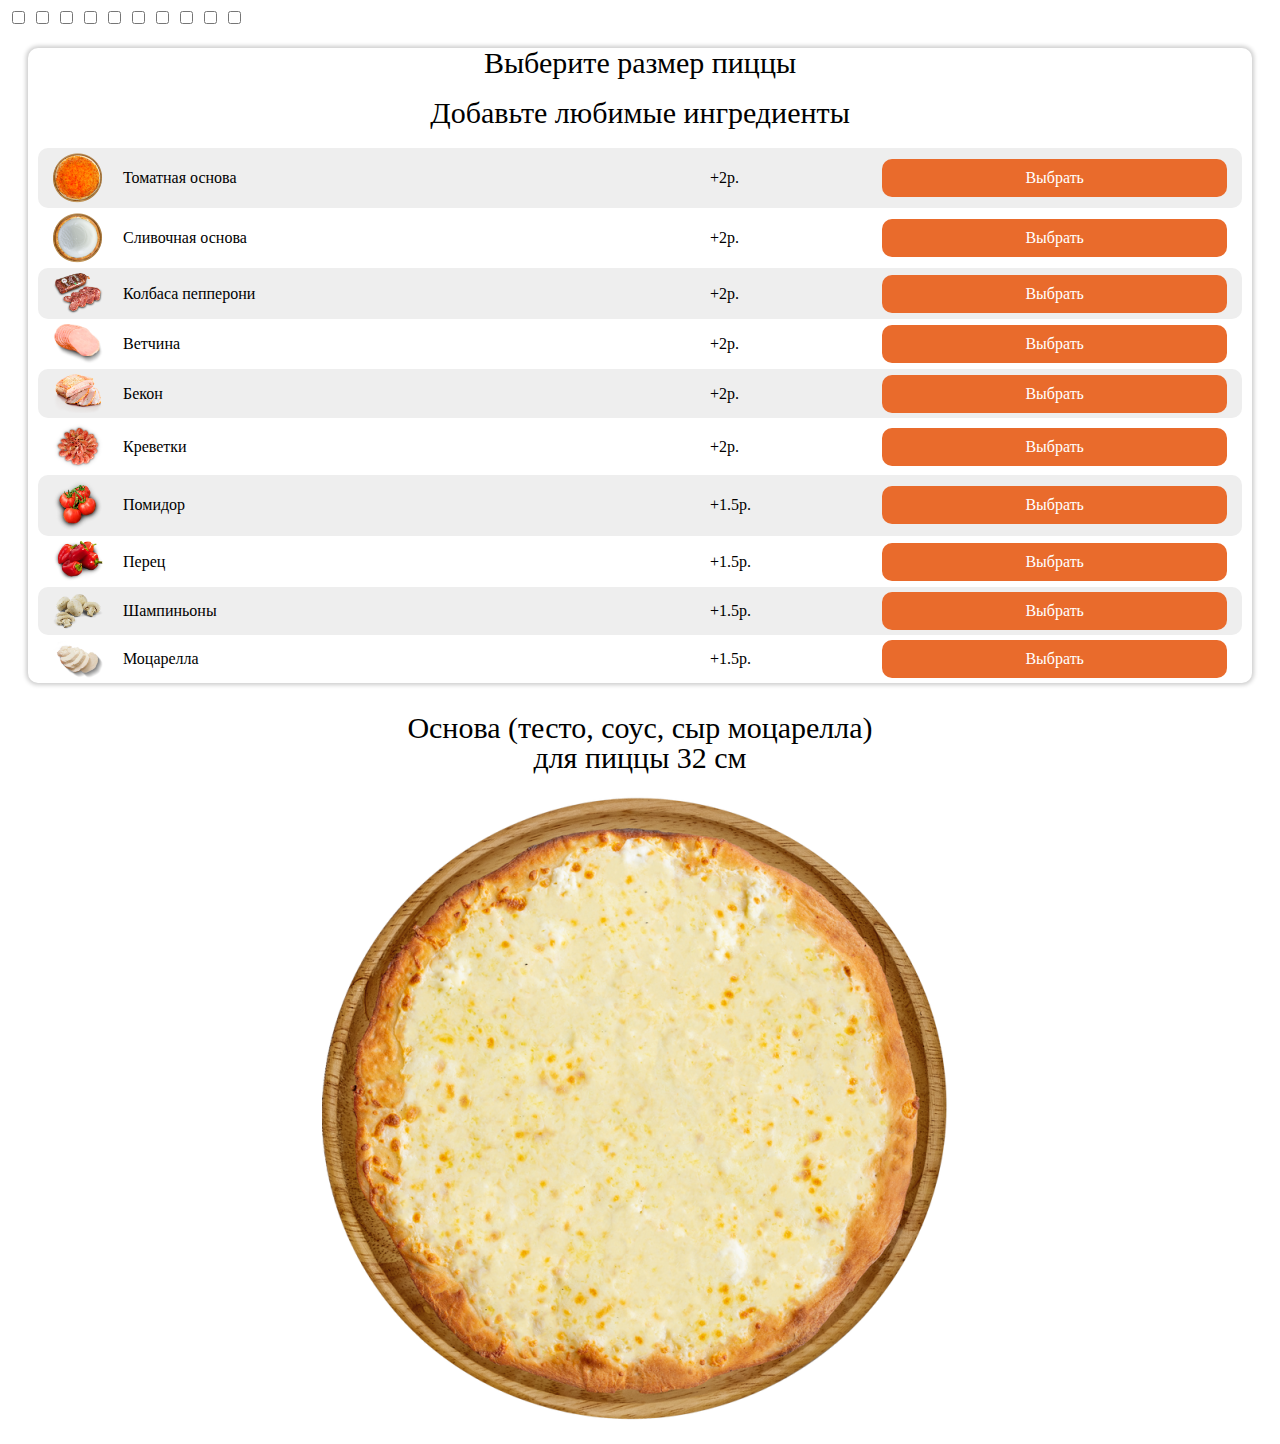
<file: constructorPizza/constrPizza.html>
<!DOCTYPE html>
<html lang="en">
<head>
    <meta charset="UTF-8">
    <meta http-equiv="X-UA-Compatible" content="IE=edge">
    <meta name="viewport" content="width=device-width, initial-scale=1.0">
    <title>Document</title>
    <link rel="preconnect" href="https://fonts.gstatic.com">
    <link href="https://fonts.googleapis.com/css2?family=Open+Sans&family=Oswald:wght@400&family=Roboto:wght@300;400&display=swap" rel="stylesheet">
    <link rel="stylesheet" href="./constrPizza.css">

</head>
<body>
    <div class="wrap">
        <input type="checkbox" class="creator-input" id="tomatnaja_osnova">
        <input type="checkbox" class="creator-input" id="slivochnaja_osnova">
        <input type="checkbox" class="creator-input" id="peperoni">
        <input type="checkbox" class="creator-input" id="ham">
        <input type="checkbox" class="creator-input" id="kurochka">
        <input type="checkbox" class="creator-input" id="krevetki">
        <input type="checkbox" class="creator-input" id="tomatos">
        <input type="checkbox" class="creator-input" id="perec">
        <input type="checkbox" class="creator-input" id="griby">
        <input type="checkbox" class="creator-input" id="mocarella">


        <div class="list-product wrap-column">
           
            <div class="list-product__text">Выберите размер пиццы</div>
            <div class="list-product__text">Добавьте любимые ингредиенты</div>
            
            <div class="list-product__row">
                <img src="./img/tomatnaja_osnova-50x50.png" alt="">
                <div class="product-title">Томатная основа</div>
                <div class="product-price">+2р.</div>
                <label for="tomatnaja_osnova" class="product-button">
                    <span>Выбрать</span>
                </label>
                
            </div>
            <div class="list-product__row">
                <img src="./img/slivochnaja_osnova-50x50.png" alt="">
                <div class="product-title">Сливочная основа</div>
                <div class="product-price">+2р.</div>
                <label for="slivochnaja_osnova" class="product-button">
                    <span>Выбрать</span>
                </label>
            </div>

            <div class="list-product__row">
                <img src="./img/colbasa-vyl.png" alt="">
                <div class="product-title">Колбаса пепперони</div>
                <div class="product-price">+2р.</div>
                <label for="peperoni" class="product-button">
                    <span>Выбрать</span>
                </label>
            </div>
            
            <div class="list-product__row">
                <img src="./img/vet.png" alt="">
                <div class="product-title">Ветчина</div>
                <div class="product-price">+2р.</div>
                <label for="ham" class="product-button">
                    <span>Выбрать</span>
                </label>
            </div>

            <div class="list-product__row">
                <img src="./img/Grydinka_Zapechena_z_pryano.png" alt="">
                <div class="product-title">Бекон</div>
                <div class="product-price">+2р.</div>
                <label for="kurochka" class="product-button">
                    <span>Выбрать</span>
                </label>
            </div>

            <div class="list-product__row">
                <img src="./img/krevetki.png" alt="">
                <div class="product-title">Креветки</div>
                <div class="product-price">+2р.</div>
                <label for="krevetki" class="product-button">
                    <span>Выбрать</span>
                </label>
            </div>

            <div class="list-product__row">
                <img src="./img/tomat.png" alt="">
                <div class="product-title">Помидор</div>
                <div class="product-price">+1.5р.</div>
                <label for="tomatos" class="product-button">
                    <span>Выбрать</span>
                </label>
            </div>

            <div class="list-product__row">
                <img src="./img/perec.png" alt="">
                <div class="product-title">Перец</div>
                <div class="product-price">+1.5р.</div>
                <label for="perec" class="product-button">
                    <span>Выбрать</span>
                </label>
            </div>

            <div class="list-product__row">
                <img src="./img/griby.png" alt="">
                <div class="product-title">Шампиньоны</div>
                <div class="product-price">+1.5р.</div>
                <label for="griby" class="product-button">
                    <span>Выбрать</span>
                </label>
            </div>

            <div class="list-product__row">
                <img src="./img/mocarella.png" alt="">
                <div class="product-title">Моцарелла</div>
                <div class="product-price">+1.5р.</div>
                <label for="mocarella" class="product-button">
                    <span>Выбрать</span>
                </label>
            </div>

        </div>

        
        <div class="creator-pizza wrap-column">
            <div class="list-product__head">
                <div> Основа (тесто, соус, сыр моцарелла)</div>
                <div> для пиццы 32 см </div>
            </div>
            <div class="creator-pizza_relative">
                
                <img src="./img/main_pizza_creator-637x637.png" alt="">
           
                <div class="creator-pizza__img">
                    <img src="./img/slivochnaja_osnova-800x800.png" class="creator-pizza__img slivochnaja_osnova" alt="">
                    <img src="./img/tomatnaja_osnova-800x800.png" class="creator-pizza__img tomatnaja_osnova" alt="">
                    <img src="./img/peperoni-800x800.png" class="creator-pizza__img peperoni" alt="">
                    <img src="./img/tomatos-800x800.png" class="creator-pizza__img tomatos" alt="">
                    <img src="./img/ham-800x800.png" class="creator-pizza__img ham" alt="">
                    <img src="./img/becon-800x800.png" class="creator-pizza__img kurochka" alt="">
                    <img src="./img/krevetki-800x800.png" class="creator-pizza__img krevetki" alt="">
                    <img src="./img/shugar_pepper-800x800.png" class="creator-pizza__img perec" alt="">
                    <img src="./img/Shampiniony-800x800.png" class="creator-pizza__img griby" alt="">
                    <img src="./img/mocarella-800x800.png" class="creator-pizza__img mocarella" alt="">
                </div>
            </div>
        </div>
    </div>
</body>
</html>
</file>
<file: constructorPizza/constrPizza.css>
.const-wrap{
    display: flex;
    max-width: 100%;
}

.wrap-column{
    flex: 0 1 50%;
    padding: 0 10px;
    margin: 10px 20px;
    align-items: center;
}
.block-wrap > h1{
    text-align: center;
}

.list-product{
    border-radius: 10px;
    box-shadow: 0px 0px 4px 2px rgba(0, 0, 0, 0.2);
}

.list-product__head, .list-product__text{
    margin: 20px 0;
    text-align: center;
    font-size: 30px;
    line-height: 30px;
}
.list-product__row{
    background-color: rgb(238, 238, 238);
    padding: 5px 0;
    border-radius: 10px;
    display: flex;
    align-items: center;

}
.list-product__row:nth-of-type(2n){
    background-color:white;
    padding: 5px 0;
}

.list-product__row > img{
    max-width: 50px;
    margin: 0 15px;
}

.product-title {
    flex: 0 1 55%;
    margin: 0 5px;
}

.product-price{
    flex: 0 1 15%;
    margin: 0 5px;
}

.product-button{
    color: white;
    display: flex;
    align-items: center;
    justify-content: center;
    background-color: #e96b2c;
    border-radius: 10px;
    margin: 0 15px 0 10px;
    padding: 10px 15px;
    flex: 0 1 30%;
} 

.product-button:hover{
   cursor: pointer;
   background-color: #c4551d;
}

.creator-pizza{
    max-width: 100%;
    display: flex;
    flex-direction: column;
}

.creator-pizza_relative{
    max-width: 800px;
    position: relative;
    top: 0;  
}
.creator-pizza_relative > img{
    max-width: 100%;
}

.const-wrap > input{
    display: none;
}

.creator-pizza__img > img{
    max-width: 100%;
    position: absolute;
    top: 0;
    overflow: hidden;
    display: none;    
}

#tomatnaja_osnova:checked ~ .list-product > .list-product__row > [for="tomatnaja_osnova"],
#slivochnaja_osnova:checked ~ .list-product > .list-product__row > [for="slivochnaja_osnova"],
#peperoni:checked ~ .list-product > .list-product__row > [for="peperoni"],
#tomatos:checked ~ .list-product > .list-product__row > [for="tomatos"],
#ham:checked ~ .list-product > .list-product__row > [for="ham"],
#kurochka:checked ~ .list-product > .list-product__row > [for="kurochka"],
#krevetki:checked ~ .list-product > .list-product__row > [for="krevetki"],
#perec:checked ~ .list-product > .list-product__row > [for="perec"],
#griby:checked ~ .list-product > .list-product__row > [for="griby"],
#mocarella:checked ~ .list-product > .list-product__row > [for="mocarella"] {
    background-color:  #9e4011;
}


#tomatnaja_osnova:checked ~ .creator-pizza > .creator-pizza_relative > .creator-pizza__img > .tomatnaja_osnova,
#slivochnaja_osnova:checked ~ .creator-pizza > .creator-pizza_relative > .creator-pizza__img > .slivochnaja_osnova,
#peperoni:checked ~ .creator-pizza > .creator-pizza_relative > .creator-pizza__img > .peperoni,
#tomatos:checked ~ .creator-pizza > .creator-pizza_relative > .creator-pizza__img > .tomatos,
#ham:checked ~ .creator-pizza > .creator-pizza_relative > .creator-pizza__img > .ham,
#kurochka:checked ~ .creator-pizza > .creator-pizza_relative > .creator-pizza__img > .kurochka,
#krevetki:checked ~ .creator-pizza > .creator-pizza_relative > .creator-pizza__img > .krevetki,
#perec:checked ~ .creator-pizza > .creator-pizza_relative > .creator-pizza__img > .perec,
#griby:checked ~ .creator-pizza > .creator-pizza_relative > .creator-pizza__img > .griby,
#mocarella:checked ~ .creator-pizza > .creator-pizza_relative > .creator-pizza__img > .mocarella {
    display: block;
}


@media (max-width: 800px){
    .const-wrap{
        flex-wrap: wrap;
    }
    .wrap-column{
        flex: 0 1 100%;
        padding: 0 10px;
        margin: 10px 20px;
    
    }
}
</file>
